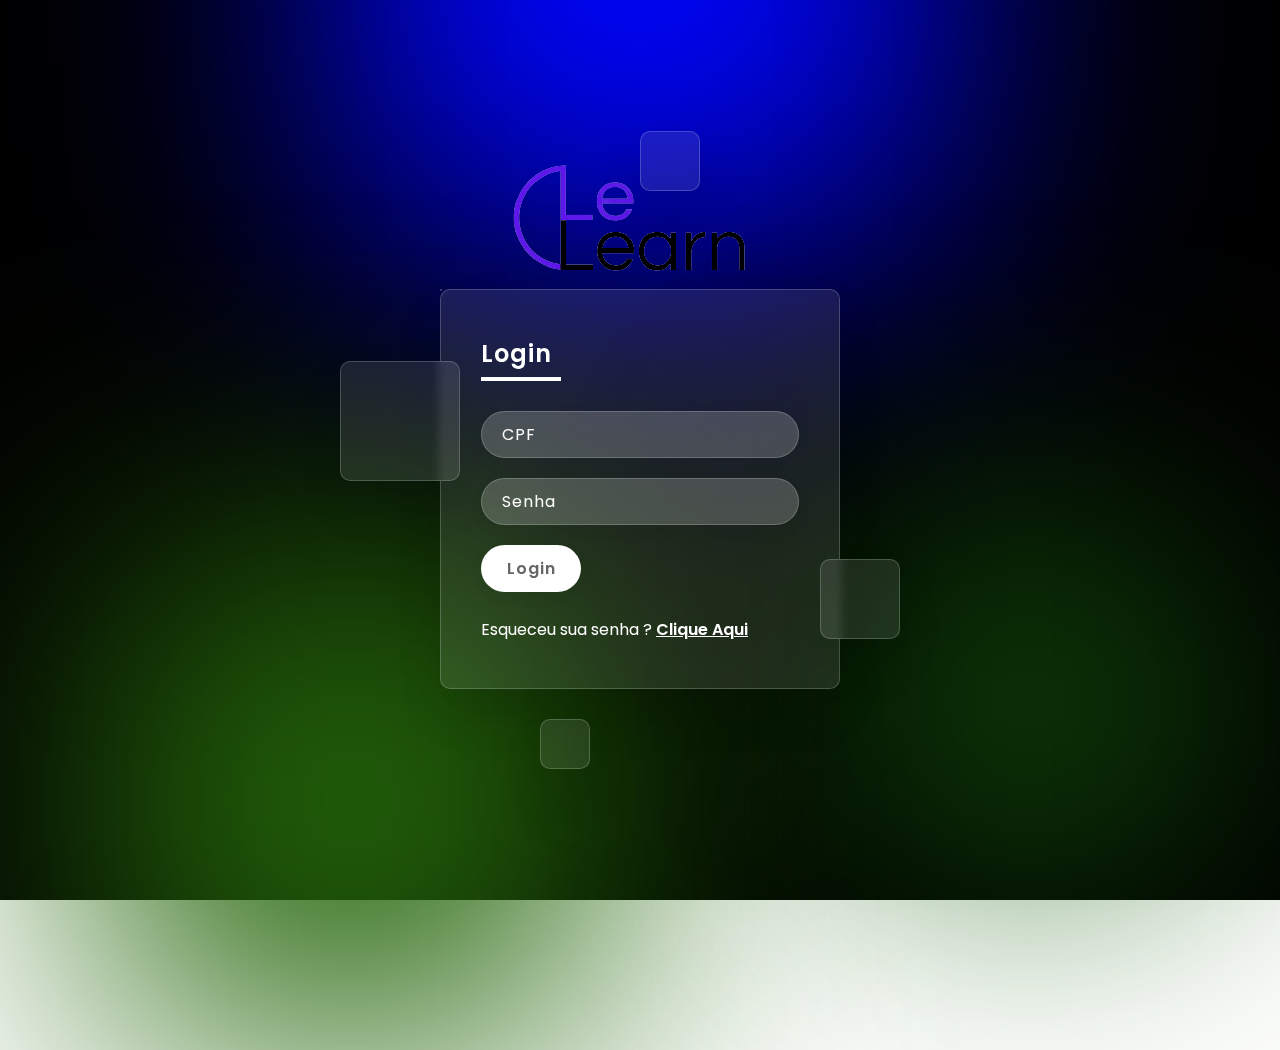
<file: LeLearn/index.html>
<!DOCTYPE html>
<html lang="pt-BR">

<head>
    <meta charset="UTF-8">
    <meta http-equiv="X-UA-Compatible" content="IE=edge">
    <meta name="viewport" content="width=device-width, initial-scale=1.0">
    <title>Le Learn</title>
    <link rel="stylesheet" href="./assets/css/style.css">
</head>

<body>
    <section>


        <div class="color"></div>
        <div class="color"></div>
        <div class="color"></div>


        <div class="box">

            <div class="logo"><img src="assets/img/LogoLeLearn.png" alt="LogoLeLearn"></div>
            <div class="square" style="--i:0;"></div>
            <div class="square" style="--i:1;"></div>
            <div class="square" style="--i:2;"></div>
            <div class="square" style="--i:3;"></div>
            <div class="square" style="--i:4;"></div>
            <div class="container">

                <div class="form">
                    <h2> Login </h2>
                    <form>
                        <div class="inputBox">
                            <input type="text" placeholder="CPF" id="loginID">
                        </div>
                        <div class="inputBox">
                            <input type="password" placeholder="Senha" id="senhaID">
                        </div>
                        <div class="inputBox">
                            <input type="submit" value="Login" onclick = "login(); return false">

                            <p class="forget">Esqueceu sua senha ? <a href="#">Clique Aqui</a></p>
                        </div>
                    </form>
                </div>
            </div>



    </section>

    <script src="./assets/js/main.js"></script>
</body>

</html>
</file>
<file: LeLearn/assets/css/style.css>
@import url('https://fonts.googleapis.com/css?family=Poppins:200,300,400,500,600,700,800,900&display=swap');

* {
    margin: 0;
    padding: 0;
    box-sizing: border-box;
    font-family: 'Poppins', sans-serif;
}

body {
    overflow: hidden;

}

.logo{
    margin-left: 70px ;
    margin-top: -50px;
    max-height: 500px;
    
}
section {

    display: flex;
    justify-content: center;
    align-items: center;
    min-height: 100vh;
    background: linear-gradient(to bottom, #000000, #000000);
}

section .color {
    position: absolute;
    filter: blur(150px);
}

section .color:nth-child(1) {
    top: -350px;
    width: 600px;
    height: 600px;
    background: #0004ff;
}

section .color:nth-child(2) {
    bottom: -150px;
    left: 100px;
    width: 500px;
    height: 500px;
    background: #24660a;

}

section .color:nth-child(3) {
    bottom: 50px;
    right: 100px;
    width: 300px;
    height: 300px;
    background: #155c0c;

}


.box {

    position: relative;
}

.box .square {

    position: absolute;
    backdrop-filter: blur(5px);
    box-shadow: 0 25px 45px rgba(0, 0, 0, 0.1);
    border: 1px solid rgba(255, 255, 255, 0.2);
    border-right: 1px solid rgba(255, 255, 255, 0.2);
    border-bottom: 1px solid rgba(255, 255, 255, 0.2);
    background: rgba(255, 255, 255, 0.1);
    border-radius: 10px;
    animation: animate 10s linear infinite;
    animation-delay: calc(-1s * var(--i));
}
@keyframes animate
{
0%,100%
{
    transform: translateY(-40px);
}
50%
{
    transform: translateY(40px);
}
}
.box .square:nth-child(1) {
    top: -50px;
    right: -60px;
    width: 100px;
    height: 100px;

}

.box .square:nth-child(2) {
    top: 150px;
    left: -100px;
    width: 120px;
    height: 120px;
    z-index: 2;

}

.box .square:nth-child(3) {
    bottom: 50px;
    right: -60px;
    width: 80px;
    height: 80px;
    z-index: 2;

}

.box .square:nth-child(4) {
    bottom: -80px;
    left: 100px;
    width: 50px;
    height: 50px;


}

.box .square:nth-child(5) {
    top: -80px;
    left: 200px;
    width: 60px;
    height: 60px;

}

.container {
    position: relative;
    width: 400px;
    min-height: 400px;
    background: rgba(255, 255, 255, 0.1);
    border-radius: 10px;
    display: flex;
    justify-content: center;
    align-items: center;
    backdrop-filter: blur(5px);
    box-shadow: 0 25px 45px rgba(0, 0, 0, 0.1);
    border: 1px solid rgba(255, 255, 255, 0.2);
    border-right: 1px solid rgba(255, 255, 255, 0.2);
    border-bottom: 1px solid rgba(255, 255, 255, 0.2);
}

.form {

    position: relative;
    width: 100%;
    height: 100%;
    padding: 40px;
}

.form h2 {
    position: relative;
    color: #fff;
    font-size: 24px;
    font-weight: 600;
    letter-spacing: 1px;
    margin-bottom: 40px;

}

.form h2::before {

    content: '';
    position: absolute;
    left: 0;
    bottom: -10px;
    width: 80px;
    height: 4px;
    background: #fff;
}

.form .inputBox {
    width: 100%;
    margin-top: 20px;
}

.form .inputBox input {
    width: 100%;
    background: rgba(255, 255, 255, 0.2);
    border: none;
    outline: none;
    padding: 10px 20px;
    border-radius: 35px;
    border: 1px solid rgba(255, 255, 255, 0.2);
    border-right: 1px solid rgba(255, 255, 255, 0.2);
    border-bottom: 1px solid rgba(255, 255, 255, 0.2);
    font-size: 16px;
    letter-spacing: 1px;
    color: #fff;
    box-shadow: 0 5px 15px rgba(0, 0, 0, 0.05);
}

.form .inputBox input::placeholder {
    color: #fff;
}

.form .inputBox input[type="submit"] {
    background: #fff;
    color: #666;
    max-width: 100px;
    cursor: pointer;
    margin-bottom: 20px;
    font-weight: 600;
}

.forget {
    margin-top: 5px;
    color: #fff;
}

.forget a {
    color: #fff;
    font-weight: 600;
}
</file>
